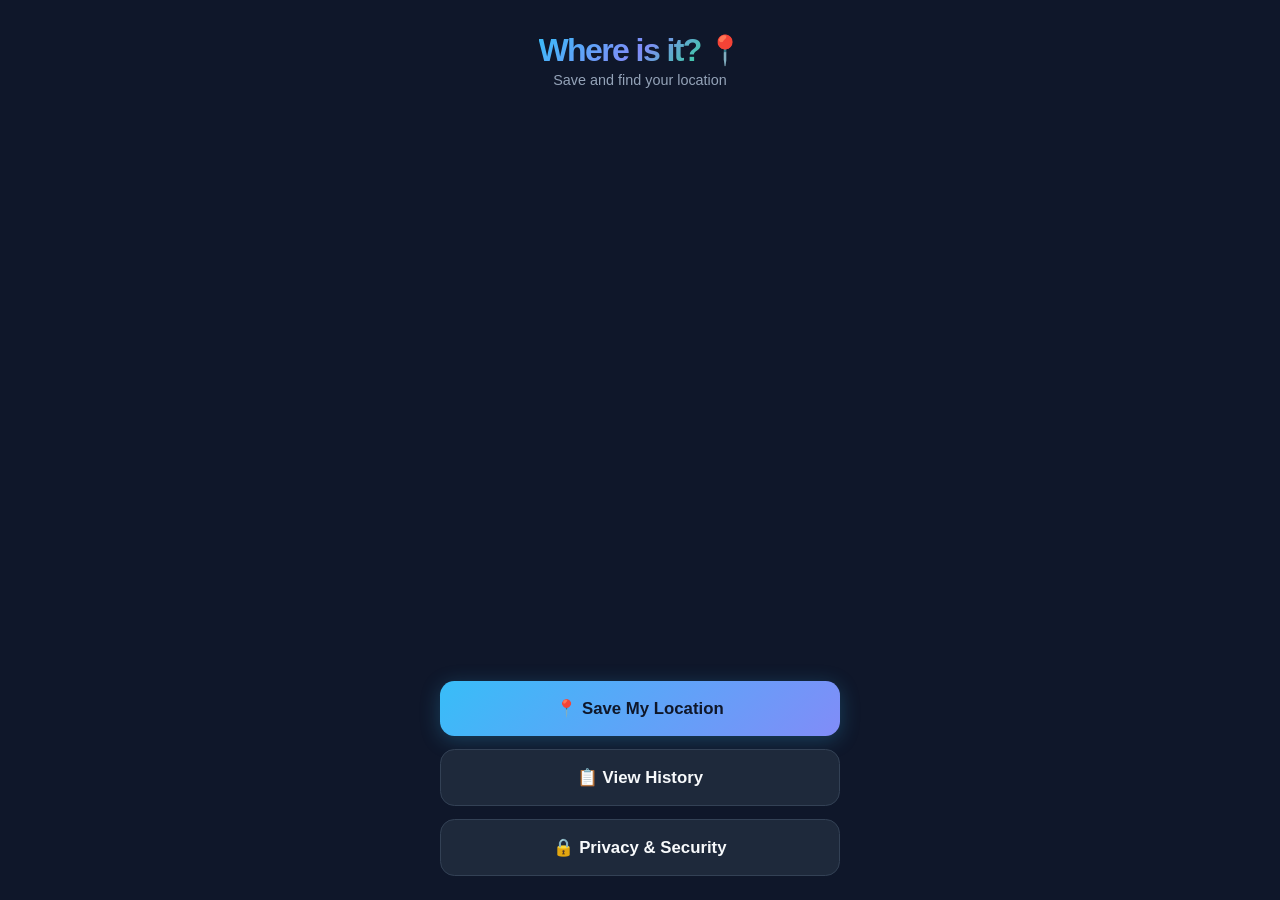
<file: index.html>
<!DOCTYPE html>
<html lang="en">
<head>
  <meta charset="UTF-8">
  <meta name="viewport" content="width=device-width, initial-scale=1.0, user-scalable=no">
  <meta name="theme-color" content="#0f172a">
  <meta name="apple-mobile-web-app-capable" content="yes">
  <meta name="apple-mobile-web-app-status-bar-style" content="black-translucent">
  <title>Where cis it?</title>

  <script>
    const manifestData = {
      "name": "Where is it?",
      "short_name": "Where?",
      "start_url": "./",
      "display": "standalone",
      "background_color": "#0f172a",
      "theme_color": "#0f172a",
      "icons": [
        {
          "src": "data:image/svg+xml,%3Csvg xmlns='http://www.w3.org/2000/svg' viewBox='0 0 192 192'%3E%3Crect fill='%2338bdf8' width='192' height='192' rx='24'/%3E%3Ctext x='96' y='130' font-size='100' text-anchor='middle' fill='%230f172a'%3E%F0%9F%93%8D%3C/text%3E%3C/svg%3E",
          "sizes": "192x192",
          "type": "image/svg+xml"
        },
        {
          "src": "data:image/svg+xml,%3Csvg xmlns='http://www.w3.org/2000/svg' viewBox='0 0 512 512'%3E%3Crect fill='%2338bdf8' width='512' height='512' rx='48'/%3E%3Ctext x='256' y='340' font-size='260' text-anchor='middle' fill='%230f172a'%3E%F0%9F%93%8D%3C/text%3E%3C/svg%3E",
          "sizes": "512x512",
          "type": "image/svg+xml"
        }
      ]
    };
    const manifestBlob = new Blob([JSON.stringify(manifestData)], { type: 'application/json' });
    const manifestURL = URL.createObjectURL(manifestBlob);
    const link = document.createElement('link');
    link.rel = 'manifest';
    link.href = manifestURL;
    document.head.appendChild(link);
  </script>

  <style>
    :root {
      --bg: #0f172a;
      --surface: #1e293b;
      --surface-hover: #253449;
      --border: #334155;
      --border-hover: #475569;
      --primary: #38bdf8;
      --primary-light: #7dd3fc;
      --secondary: #34d399;
      --secondary-dark: #10b981;
      --danger: #f87171;
      --danger-hover: #fca5a5;
      --text: #f8fafc;
      --text-muted: #94a3b8;
      --text-dim: #64748b;
      --font: -apple-system, BlinkMacSystemFont, "Segoe UI", Roboto, Helvetica, Arial, sans-serif;
    }

    * {
      box-sizing: border-box;
      margin: 0;
      padding: 0;
      user-select: none;
      -webkit-tap-highlight-color: transparent;
    }

    body {
      background-color: var(--bg);
      color: var(--text);
      font-family: var(--font);
      min-height: 100vh;
      display: flex;
      flex-direction: column;
      align-items: center;
      padding: 1.5rem;
      overflow-x: hidden;
    }

    .app {
      width: 100%;
      max-width: 400px;
      display: flex;
      flex-direction: column;
      flex: 1;
    }

    header {
      text-align: center;
      margin-top: 0.5rem;
      margin-bottom: auto;
    }

    h1 {
      font-size: 2rem;
      font-weight: 800;
      letter-spacing: -0.05em;
      display: flex;
      align-items: center;
      justify-content: center;
      gap: 0.4rem;
    }

    .title-text {
      background: linear-gradient(135deg, var(--primary) 0%, #818cf8 60%, var(--secondary) 100%);
      -webkit-background-clip: text;
      -webkit-text-fill-color: transparent;
    }

    .title-icon {
      font-size: 1.8rem;
      line-height: 1;
    }

    .subtitle {
      color: var(--text-muted);
      font-size: 0.9rem;
      margin-top: 0.2rem;
    }

    main {
      display: flex;
      flex-direction: column;
      gap: 0.85rem;
    }

    .btn {
      width: 100%;
      padding: 1.05rem 1rem;
      border: none;
      border-radius: 0.9rem;
      font-size: 1.05rem;
      font-weight: 700;
      cursor: pointer;
      display: flex;
      align-items: center;
      justify-content: center;
      gap: 0.75rem;
      transition: transform 0.15s, box-shadow 0.2s;
      position: relative;
      overflow: hidden;
    }

    .btn:active { transform: scale(0.97); }

    .btn-primary {
      background: linear-gradient(135deg, var(--primary) 0%, #818cf8 100%);
      color: var(--bg);
      box-shadow: 0 4px 20px rgba(56, 189, 248, 0.25);
    }

    .btn-secondary {
      background: linear-gradient(135deg, var(--secondary) 0%, var(--secondary-dark) 100%);
      color: var(--bg);
      box-shadow: 0 4px 20px rgba(52, 211, 153, 0.2);
    }

    .btn-outline {
      background-color: var(--surface);
      border: 1px solid var(--border);
      color: var(--text);
    }

    .btn-outline:hover { background-color: var(--surface-hover); border-color: var(--border-hover); }

    .btn:disabled {
      opacity: 0.5;
      cursor: not-allowed;
      transform: none !important;
    }

    .spinner {
      display: inline-block;
      width: 20px;
      height: 20px;
      border: 3px solid rgba(15, 23, 42, 0.3);
      border-top-color: var(--bg);
      border-radius: 50%;
      animation: spin 0.8s linear infinite;
    }

    @keyframes spin { to { transform: rotate(360deg); } }

    .note-box {
      display: none;
      flex-direction: column;
      gap: 0.6rem;
      background-color: var(--surface);
      border: 1.5px solid var(--primary);
      padding: 0.85rem;
      border-radius: 0.85rem;
      animation: slideDown 0.35s ease;
    }

    .note-box.active { display: flex; }

    .note-input-group {
      display: flex;
      gap: 0.5rem;
    }

    .note-input {
      flex: 1;
      padding: 0.65rem 0.85rem;
      background-color: var(--bg);
      border: 1px solid var(--border);
      border-radius: 0.6rem;
      color: var(--text);
      font-size: 0.95rem;
      outline: none;
      user-select: text;
      -webkit-user-select: text;
    }

    .note-input:focus { border-color: var(--primary); }
    .note-input::placeholder { color: var(--text-dim); }

    .btn-small {
      padding: 0.65rem 1rem;
      border: none;
      border-radius: 0.6rem;
      font-weight: 700;
      font-size: 0.85rem;
      cursor: pointer;
      transition: transform 0.1s;
    }

    .btn-small:active { transform: scale(0.95); }

    .btn-save-note { background: var(--primary); color: var(--bg); }
    .btn-skip-note { background: transparent; border: 1px solid var(--border); color: var(--text-muted); }

    .status-box {
      display: none;
      background-color: var(--surface);
      border: 1px solid var(--border);
      border-radius: 0.85rem;
      padding: 0.85rem;
      text-align: center;
      animation: slideDown 0.4s ease;
    }

    .status-box.active { display: block; }

    .status-label {
      font-size: 0.7rem;
      text-transform: uppercase;
      letter-spacing: 1.2px;
      color: var(--text-dim);
      margin-bottom: 0.35rem;
    }

    .status-time {
      font-size: 1.1rem;
      font-weight: 700;
      color: var(--primary);
    }

    .status-note {
      font-size: 0.9rem;
      color: var(--text-muted);
      margin-top: 0.25rem;
    }

    .sheet-overlay {
      position: fixed;
      inset: 0;
      background: rgba(0, 0, 0, 0.6);
      opacity: 0;
      pointer-events: none;
      transition: opacity 0.3s ease;
      z-index: 100;
    }

    .sheet-overlay.active {
      opacity: 1;
      pointer-events: all;
    }

    .bottom-sheet {
      position: fixed;
      bottom: 0;
      left: 0;
      right: 0;
      max-width: 500px;
      margin: 0 auto;
      background-color: var(--surface);
      border-top-left-radius: 1.25rem;
      border-top-right-radius: 1.25rem;
      padding: 1.25rem;
      max-height: 85vh;
      display: flex;
      flex-direction: column;
      z-index: 101;
      border-top: 1px solid var(--border);
      transform: translateY(110%);
      transition: transform 0.4s cubic-bezier(0.4, 0, 0.2, 1);
    }

    .bottom-sheet.active { transform: translateY(0); }

    .sheet-handle {
      width: 40px;
      height: 4px;
      background: var(--border-hover);
      border-radius: 2px;
      margin: 0 auto 1rem;
    }

    .sheet-header {
      display: flex;
      justify-content: space-between;
      align-items: center;
      margin-bottom: 1rem;
      padding-bottom: 0.75rem;
      border-bottom: 1px solid var(--border);
      flex-shrink: 0;
    }

    .sheet-title {
      font-size: 1.15rem;
      font-weight: 700;
    }

    .btn-close-sheet {
      background: var(--bg);
      border: none;
      color: var(--text-muted);
      width: 32px;
      height: 32px;
      border-radius: 50%;
      cursor: pointer;
      font-size: 1.1rem;
      display: flex;
      align-items: center;
      justify-content: center;
    }

    .btn-close-sheet:active { color: var(--text); }

    .sheet-body {
      overflow-y: auto;
      -webkit-overflow-scrolling: touch;
    }

    .btn-danger-outline {
      background: none;
      border: 1px solid var(--danger);
      color: var(--danger);
      font-size: 0.8rem;
      padding: 0.4rem 0.75rem;
      border-radius: 0.5rem;
      cursor: pointer;
      font-weight: 600;
      transition: all 0.2s;
    }

    .btn-danger-outline:active { background: rgba(248, 113, 113, 0.15); }

    .history-list {
      display: flex;
      flex-direction: column;
      gap: 0.75rem;
      margin-bottom: 1rem;
    }

    .empty-history {
      text-align: center;
      color: var(--text-muted);
      padding: 2rem 0;
      font-size: 0.9rem;
    }

    .history-item {
      background-color: var(--bg);
      border: 1px solid var(--border);
      border-radius: 0.85rem;
      padding: 0.85rem 1rem;
      position: relative;
    }

    .history-main {
      display: flex;
      justify-content: space-between;
      align-items: center;
    }

    .history-info {
      display: flex;
      flex-direction: column;
      gap: 0.25rem;
      min-width: 0;
    }

    .badge {
      display: inline-block;
      font-size: 0.68rem;
      font-weight: 700;
      text-transform: uppercase;
      padding: 0.2rem 0.5rem;
      border-radius: 0.3rem;
      background-color: rgba(56, 189, 248, 0.12);
      color: var(--primary);
      width: fit-content;
    }

    .history-note {
      font-weight: 600;
      font-size: 0.95rem;
      color: var(--text);
      word-break: break-word;
    }

    .history-note em { color: var(--text-muted); font-style: italic; }

    .history-date {
      font-size: 0.75rem;
      color: var(--text-dim);
    }

    .history-actions {
      display: flex;
      gap: 0.25rem;
      flex-shrink: 0;
    }

    .btn-icon-small {
      background: none;
      border: none;
      color: var(--primary);
      cursor: pointer;
      padding: 0.4rem;
      border-radius: 0.4rem;
      transition: background 0.15s;
      display: flex;
      align-items: center;
      justify-content: center;
    }

    .btn-icon-small:hover { background: rgba(56, 189, 248, 0.1); }
    .btn-icon-small.danger { color: var(--danger); }
    .btn-icon-small.danger:hover { background: rgba(248, 113, 113, 0.1); }

    .history-edit {
      display: none;
      margin-top: 0.75rem;
      padding-top: 0.75rem;
      border-top: 1px solid var(--border);
      gap: 0.5rem;
      align-items: center;
    }

    .history-edit.active { display: flex; }

    .edit-input {
      flex: 1;
      padding: 0.5rem 0.75rem;
      background: var(--surface);
      border: 1px solid var(--border);
      border-radius: 0.5rem;
      color: var(--text);
      font-size: 0.9rem;
      outline: none;
      user-select: text;
      -webkit-user-select: text;
    }

    .edit-input:focus { border-color: var(--primary); }

    .btn-icon-confirm {
      width: 32px;
      height: 32px;
      border-radius: 50%;
      border: none;
      cursor: pointer;
      display: flex;
      align-items: center;
      justify-content: center;
      font-size: 0.9rem;
    }

    .btn-confirm { background: var(--secondary); color: var(--bg); }
    .btn-cancel { background: var(--border); color: var(--text); }

    .privacy-content {
      display: flex;
      flex-direction: column;
      gap: 1rem;
      overflow-y: auto;
      padding-bottom: 0.5rem;
    }

    .privacy-item strong {
      display: block;
      color: var(--text);
      font-size: 0.95rem;
      margin-bottom: 0.2rem;
    }

    .privacy-item p {
      color: var(--text-muted);
      font-size: 0.85rem;
      line-height: 1.4;
    }

    footer {
      padding: 1.5rem 0 0.5rem;
      display: flex;
      justify-content: center;
      margin-top: auto;
    }

    .info-trigger {
      background-color: var(--surface);
      color: var(--text-muted);
      border: 1px solid var(--border);
      width: 38px;
      height: 38px;
      border-radius: 50%;
      font-size: 1.1rem;
      font-family: Georgia, serif;
      font-weight: bold;
      font-style: italic;
      cursor: pointer;
      display: flex;
      align-items: center;
      justify-content: center;
      transition: all 0.2s;
    }

    .info-trigger:active {
      color: var(--primary);
      border-color: var(--primary);
    }

    @keyframes slideDown {
      from { opacity: 0; transform: translateY(-12px); }
      to { opacity: 1; transform: translateY(0); }
    }
  </style>

  <link rel="stylesheet" href="./assets/style.css">

<base target="_blank">
</head>
<body>

  <div class="app">
    <header>
      <h1><span class="title-text">Where is it?</span><span class="title-icon">📍</span></h1>
      <p class="subtitle">Save and find your location</p>
    </header>

    <main>
      <button id="save-btn" class="btn btn-primary">
        📍 Save My Location
      </button>

      <div class="note-box">
        <div class="note-input-group">
          <input type="text" id="note-input" class="note-input" placeholder="Add a note (optional)..." maxlength="50" autocomplete="off">
        </div>
        <div class="note-input-group">
          <button id="note-save-btn" class="btn-small btn-save-note">Save note</button>
          <button id="note-skip-btn" class="btn-small btn-skip-note">Skip</button>
        </div>
      </div>

      <button id="history-btn" class="btn btn-outline">
        📋 View History
      </button>

      <button id="privacy-btn" class="btn btn-outline">
        🔒 Privacy & Security
      </button>
    </main>

    <!-- History Bottom Sheet -->
    <div id="history-sheet" class="bottom-sheet">
      <div class="sheet-handle"></div>
      <div class="sheet-header">
        <span class="sheet-title">Location history</span>
        <div style="display:flex;gap:0.5rem;align-items:center;">
          <button id="clear-all-btn" class="btn-danger-outline">Clear all</button>
          <button class="btn-close-sheet" id="history-close-btn">✕</button>
        </div>
      </div>
      <div class="sheet-body">
        <div id="history-list" class="history-list"></div>
      </div>
    </div>

    <!-- Privacy Modal -->
    <div id="privacy-modal" class="sheet-overlay">
      <div class="bottom-sheet">
        <div class="sheet-handle"></div>
        <div class="sheet-header">
          <span class="sheet-title">Security & Privacy</span>
          <button class="btn-close-sheet" id="privacy-close-btn">✕</button>
        </div>
        <div class="sheet-body">
          <div class="privacy-content">
            <div class="privacy-item">
              <strong>1. 100% Local Data</strong>
              <p>Saved points and notes are stored only on your device. The app has no remote servers.</p>
            </div>
            <div class="privacy-item">
              <strong>2. Zero Tracking</strong>
              <p>No advertising cookies, no analytics systems or third-party tracking.</p>
            </div>
            <div class="privacy-item">
              <strong>3. No Account Needed</strong>
              <p>Works completely anonymously without requiring email or registration.</p>
            </div>
            <div class="privacy-item">
              <strong>4. Transparent Permissions</strong>
              <p>GPS is activated only when you press "Save location".</p>
            </div>
            <div class="privacy-item">
              <strong>5. Encrypted Connection</strong>
              <p>The app requires HTTPS to ensure maximum security during use.</p>
            </div>
          </div>
        </div>
      </div>
    </div>
  </div>

  <script type="module" src="./src/app.js"></script>
</body>
</html>
</file>
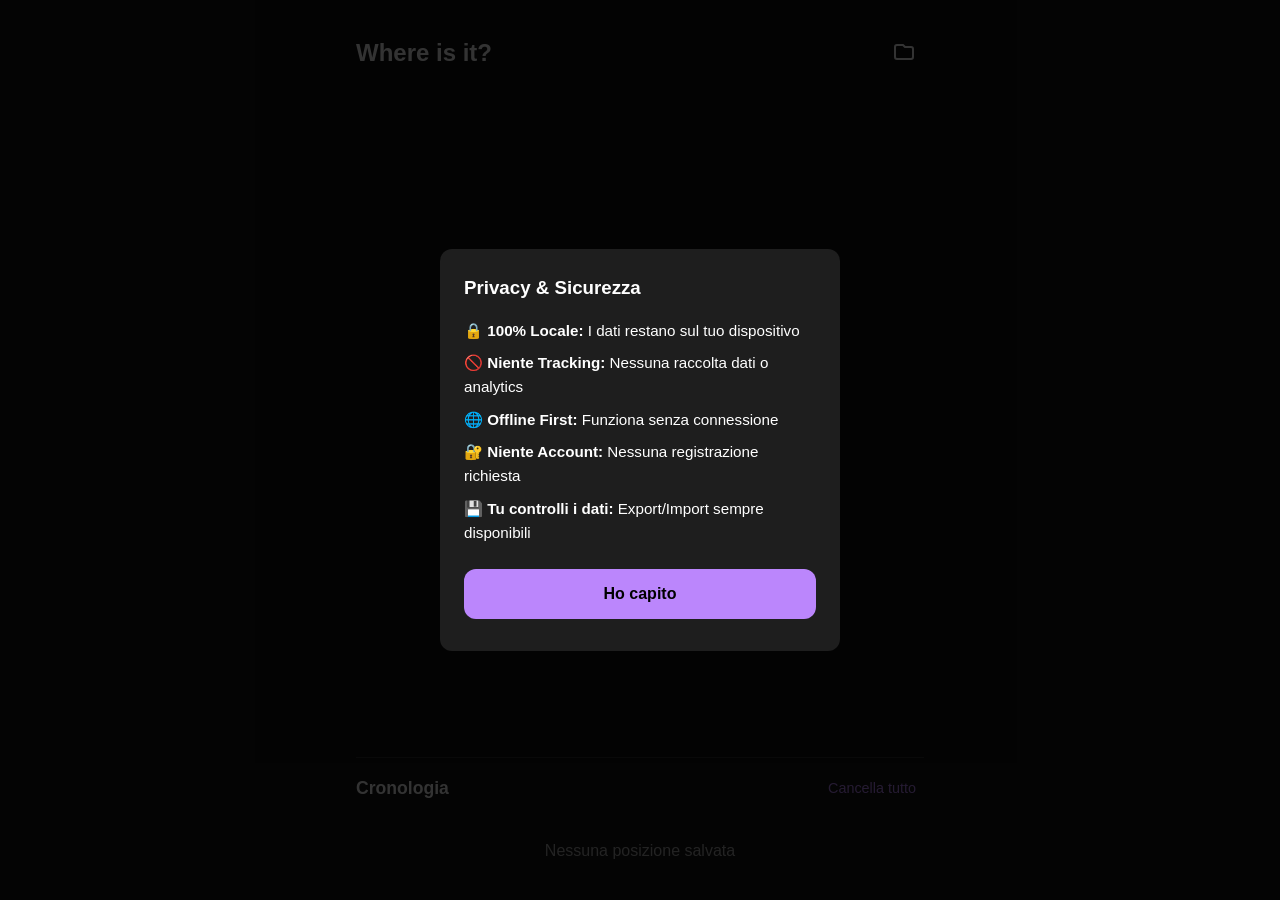
<file: where-is-it-v2/index.html>
<!DOCTYPE html>
<html lang="it">
<head>
    <meta charset="UTF-8">
    <meta name="viewport" content="width=device-width, initial-scale=1.0, maximum-scale=1.0, user-scalable=no">
    <meta name="theme-color" content="#121212">
    <meta name="description" content="Salva la posizione dei tuoi oggetti e ritrovali facilmente. 100% locale e privato.">
    <title>Where is it?</title>
    <link rel="manifest" href="manifest.json">
    <link rel="icon" type="image/png" href="assets/icon-192.png">
    <link rel="apple-touch-icon" href="assets/icon-192.png">
    <link rel="stylesheet" href="assets/style.css">
</head>
<body>
    <div id="app">
        <!-- Header -->
        <header class="header">
            <h1>Where is it?</h1>
            <button id="btn-collections" class="icon-btn" aria-label="Collezioni">
                <svg width="24" height="24" viewBox="0 0 24 24" fill="none" stroke="currentColor" stroke-width="2">
                    <path d="M3 7v10a2 2 0 002 2h14a2 2 0 002-2V9a2 2 0 00-2-2h-6l-2-2H5a2 2 0 00-2 2z"/>
                </svg>
            </button>
        </header>

        <!-- Main Content -->
        <main class="main-content">
            <div class="current-collection-info">
                <h2 id="current-collection-name">Default Collection</h2>
                <span id="items-count">0 items</span>
            </div>

            <button id="btn-save-location" class="primary-btn">
                <svg width="24" height="24" viewBox="0 0 24 24" fill="none" stroke="currentColor" stroke-width="2">
                    <circle cx="12" cy="12" r="10"/>
                    <polygon points="16.24 7.76 14.12 14.12 7.76 16.24 9.88 9.88 16.24 7.76"/>
                </svg>
                Salva Posizione
            </button>

            <div id="location-status" class="status-message"></div>
        </main>

        <!-- History Section -->
        <section id="history-section" class="history-section">
            <div class="history-header">
                <h3>Cronologia</h3>
                <button id="btn-clear-history" class="text-btn">Cancella tutto</button>
            </div>
            <div id="history-list" class="history-list"></div>
        </section>
    </div>

    <!-- Bottom Sheet: Note Modal -->
    <div id="note-sheet" class="bottom-sheet">
        <div class="sheet-content">
            <h3>Aggiungi una nota (opzionale)</h3>
            <p class="sheet-subtitle">Es: "Chiavi dell'auto", "Borsa blu"</p>
            <textarea id="note-input" placeholder="Scrivi qui..." rows="3"></textarea>
            <div class="sheet-actions">
                <button id="btn-skip-note" class="secondary-btn">Skip</button>
                <button id="btn-save-note" class="primary-btn">Salva</button>
            </div>
        </div>
    </div>

    <!-- Bottom Sheet: Collections Manager -->
    <div id="collections-sheet" class="bottom-sheet">
        <div class="sheet-content">
            <div class="sheet-header">
                <h3>Le tue Collezioni</h3>
                <button id="btn-close-collections" class="icon-btn close-btn">&times;</button>
            </div>
            
            <div class="collection-actions">
                <button id="btn-create-collection" class="secondary-btn full-width">+ Nuova Collezione</button>
            </div>

            <div id="collections-list" class="collections-list"></div>
            
            <div class="sheet-footer">
                <button id="btn-export-all" class="text-btn">Esporta Tutto</button>
                <button id="btn-import-data" class="text-btn">Importa Dati</button>
                <input type="file" id="file-import" accept=".json" style="display:none">
            </div>
        </div>
    </div>

    <!-- Modal: Privacy Info -->
    <div id="privacy-modal" class="modal">
        <div class="modal-content">
            <h3>Privacy & Sicurezza</h3>
            <ul class="privacy-list">
                <li>🔒 <strong>100% Locale:</strong> I dati restano sul tuo dispositivo</li>
                <li>🚫 <strong>Niente Tracking:</strong> Nessuna raccolta dati o analytics</li>
                <li>🌐 <strong>Offline First:</strong> Funziona senza connessione</li>
                <li>🔐 <strong>Niente Account:</strong> Nessuna registrazione richiesta</li>
                <li>💾 <strong>Tu controlli i dati:</strong> Export/Import sempre disponibili</li>
            </ul>
            <button id="btn-close-privacy" class="primary-btn full-width">Ho capito</button>
        </div>
    </div>

    <!-- Toast Notification -->
    <div id="toast" class="toast"></div>

    <script type="module" src="src/app.js"></script>
</body>
</html>
</file>
<file: assets/style.css>
:root {
      --bg: #0f172a;
      --surface: #1e293b;
      --surface-hover: #253449;
      --border: #334155;
      --border-hover: #475569;
      --primary: #38bdf8;
      --primary-light: #7dd3fc;
      --secondary: #34d399;
      --secondary-dark: #10b981;
      --danger: #f87171;
      --danger-hover: #fca5a5;
      --text: #f8fafc;
      --text-muted: #94a3b8;
      --text-dim: #64748b;
      --font: -apple-system, BlinkMacSystemFont, "Segoe UI", Roboto, Helvetica, Arial, sans-serif;
    }

    * {
      box-sizing: border-box;
      margin: 0;
      padding: 0;
      user-select: none;
      -webkit-tap-highlight-color: transparent;
    }

/* Assicura che html e body occupino il 100% dell'altezza */
html, body {
    height: 100%;
    margin: 0;
    padding: 0;
    overflow-x: hidden; /* Previene scroll orizzontale */
}

/* Il contenitore principale deve essere un flex container verticale */
main.app-container {
    display: flex;
    flex-direction: column;
    justify-content: center; /* Centra verticalmente */
    align-items: center;     /* Centra orizzontalmente */
    min-height: 100vh;       /* Occupa almeno tutta l'altezza visibile */
    padding: 20px;
    box-sizing: border-box;
}

/* Stile per la lista dei pulsanti principali */
.main-actions {
    display: flex;
    flex-direction: column;
    gap: 20px;               /* Spazio tra i pulsanti */
    width: 100%;
    max-width: 400px;        /* Larghezza massima per estetica su desktop */
}

/* Assicurati che i pulsanti occupino la larghezza desiderata */

.btn-primary, .btn-secondary {
    width: 100%;
    padding: 16px;
    font-size: 1.1rem;
    border-radius: 12px;
    border: none;
    cursor: pointer;
    transition: transform 0.1s ease, opacity 0.2s;
}

.btn-primary:active, .btn-secondary:active {
    transform: scale(0.98);
}

    body {
      background-color: var(--bg);
      color: var(--text);
      font-family: var(--font);
      min-height: 100vh;
      display: flex;
      flex-direction: column;
      align-items: center;
      padding: 1.5rem;
      overflow-x: hidden;
    }

    .app {
      width: 100%;
      max-width: 400px;
      display: flex;
      flex-direction: column;
      flex: 1;
    }

    header {
      text-align: center;
      margin-top: 0.5rem;
      margin-bottom: auto;
    }

    h1 {
      font-size: 2rem;
      font-weight: 800;
      letter-spacing: -0.05em;
      display: flex;
      align-items: center;
      justify-content: center;
      gap: 0.4rem;
    }

    .title-text {
      background: linear-gradient(135deg, var(--primary) 0%, #818cf8 60%, var(--secondary) 100%);
      -webkit-background-clip: text;
      -webkit-text-fill-color: transparent;
    }

    .title-icon {
      font-size: 1.8rem;
      line-height: 1;
    }

    .subtitle {
      color: var(--text-muted);
      font-size: 0.9rem;
      margin-top: 0.2rem;
    }

    main {
      display: flex;
      flex-direction: column;
      gap: 0.85rem;
    }

    .btn {
      width: 100%;
      padding: 1.05rem 1rem;
      border: none;
      border-radius: 0.9rem;
      font-size: 1.05rem;
      font-weight: 700;
      cursor: pointer;
      display: flex;
      align-items: center;
      justify-content: center;
      gap: 0.75rem;
      transition: transform 0.15s, box-shadow 0.2s;
      position: relative;
      overflow: hidden;
    }

    .btn:active { transform: scale(0.97); }

    .btn-primary {
      background: linear-gradient(135deg, var(--primary) 0%, #818cf8 100%);
      color: var(--bg);
      box-shadow: 0 4px 20px rgba(56, 189, 248, 0.25);
    }

    .btn-secondary {
      background: linear-gradient(135deg, var(--secondary) 0%, var(--secondary-dark) 100%);
      color: var(--bg);
      box-shadow: 0 4px 20px rgba(52, 211, 153, 0.2);
    }

    .btn-outline {
      background-color: var(--surface);
      border: 1px solid var(--border);
      color: var(--text);
    }

    .btn-outline:hover { background-color: var(--surface-hover); border-color: var(--border-hover); }

    .btn:disabled {
      opacity: 0.5;
      cursor: not-allowed;
      transform: none !important;
    }

    .spinner {
      display: inline-block;
      width: 20px;
      height: 20px;
      border: 3px solid rgba(15, 23, 42, 0.3);
      border-top-color: var(--bg);
      border-radius: 50%;
      animation: spin 0.8s linear infinite;
    }

    @keyframes spin { to { transform: rotate(360deg); } }

    .note-box {
      display: none;
      flex-direction: column;
      gap: 0.6rem;
      background-color: var(--surface);
      border: 1.5px solid var(--primary);
      padding: 0.85rem;
      border-radius: 0.85rem;
      animation: slideDown 0.35s ease;
    }

    .note-box.active { display: flex; }

    .note-input-group {
      display: flex;
      gap: 0.5rem;
    }

    .note-input {
      flex: 1;
      padding: 0.65rem 0.85rem;
      background-color: var(--bg);
      border: 1px solid var(--border);
      border-radius: 0.6rem;
      color: var(--text);
      font-size: 0.95rem;
      outline: none;
      user-select: text;
      -webkit-user-select: text;
    }

    .note-input:focus { border-color: var(--primary); }
    .note-input::placeholder { color: var(--text-dim); }

    .btn-small {
      padding: 0.65rem 1rem;
      border: none;
      border-radius: 0.6rem;
      font-weight: 700;
      font-size: 0.85rem;
      cursor: pointer;
      transition: transform 0.1s;
    }

    .btn-small:active { transform: scale(0.95); }

    .btn-save-note { background: var(--primary); color: var(--bg); }
    .btn-skip-note { background: transparent; border: 1px solid var(--border); color: var(--text-muted); }

    .status-box {
      display: none;
      background-color: var(--surface);
      border: 1px solid var(--border);
      border-radius: 0.85rem;
      padding: 0.85rem;
      text-align: center;
      animation: slideDown 0.4s ease;
    }

    .status-box.active { display: block; }

    .status-label {
      font-size: 0.7rem;
      text-transform: uppercase;
      letter-spacing: 1.2px;
      color: var(--text-dim);
      margin-bottom: 0.35rem;
    }

    .status-time {
      font-size: 1.1rem;
      font-weight: 700;
      color: var(--primary);
    }

    .status-note {
      font-size: 0.9rem;
      color: var(--text-muted);
      margin-top: 0.25rem;
    }

    .sheet-overlay {
      position: fixed;
      inset: 0;
      background: rgba(0, 0, 0, 0.6);
      opacity: 0;
      pointer-events: none;
      transition: opacity 0.3s ease;
      z-index: 100;
    }

    .sheet-overlay.active {
      opacity: 1;
      pointer-events: all;
    }

    .bottom-sheet {
      position: fixed;
      bottom: 0;
      left: 0;
      right: 0;
      max-width: 500px;
      margin: 0 auto;
      background-color: var(--surface);
      border-top-left-radius: 1.25rem;
      border-top-right-radius: 1.25rem;
      padding: 1.25rem;
      max-height: 85vh;
      display: flex;
      flex-direction: column;
      z-index: 101;
      border-top: 1px solid var(--border);
      transform: translateY(110%);
      transition: transform 0.4s cubic-bezier(0.4, 0, 0.2, 1);
    }

    .bottom-sheet.active { transform: translateY(0); }

    .sheet-handle {
      width: 40px;
      height: 4px;
      background: var(--border-hover);
      border-radius: 2px;
      margin: 0 auto 1rem;
    }

    .sheet-header {
      display: flex;
      justify-content: space-between;
      align-items: center;
      margin-bottom: 1rem;
      padding-bottom: 0.75rem;
      border-bottom: 1px solid var(--border);
      flex-shrink: 0;
    }

    .sheet-title {
      font-size: 1.15rem;
      font-weight: 700;
    }

    .btn-close-sheet {
      background: var(--bg);
      border: none;
      color: var(--text-muted);
      width: 32px;
      height: 32px;
      border-radius: 50%;
      cursor: pointer;
      font-size: 1.1rem;
      display: flex;
      align-items: center;
      justify-content: center;
    }

    .btn-close-sheet:active { color: var(--text); }

    .sheet-body {
      overflow-y: auto;
      -webkit-overflow-scrolling: touch;
    }

    .btn-danger-outline {
      background: none;
      border: 1px solid var(--danger);
      color: var(--danger);
      font-size: 0.8rem;
      padding: 0.4rem 0.75rem;
      border-radius: 0.5rem;
      cursor: pointer;
      font-weight: 600;
      transition: all 0.2s;
    }

    .btn-danger-outline:active { background: rgba(248, 113, 113, 0.15); }

    .history-list {
      display: flex;
      flex-direction: column;
      gap: 0.75rem;
      margin-bottom: 1rem;
    }

    .empty-history {
      text-align: center;
      color: var(--text-muted);
      padding: 2rem 0;
      font-size: 0.9rem;
    }

    .history-item {
      background-color: var(--bg);
      border: 1px solid var(--border);
      border-radius: 0.85rem;
      padding: 0.85rem 1rem;
      position: relative;
    }

    .history-main {
      display: flex;
      justify-content: space-between;
      align-items: center;
    }

    .history-info {
      display: flex;
      flex-direction: column;
      gap: 0.25rem;
      min-width: 0;
    }

    .badge {
      display: inline-block;
      font-size: 0.68rem;
      font-weight: 700;
      text-transform: uppercase;
      padding: 0.2rem 0.5rem;
      border-radius: 0.3rem;
      background-color: rgba(56, 189, 248, 0.12);
      color: var(--primary);
      width: fit-content;
    }

    .history-note {
      font-weight: 600;
      font-size: 0.95rem;
      color: var(--text);
      word-break: break-word;
    }

    .history-note em { color: var(--text-muted); font-style: italic; }

    .history-date {
      font-size: 0.75rem;
      color: var(--text-dim);
    }

    .history-actions {
      display: flex;
      gap: 0.25rem;
      flex-shrink: 0;
    }

    .btn-icon-small {
      background: none;
      border: none;
      color: var(--primary);
      cursor: pointer;
      padding: 0.4rem;
      border-radius: 0.4rem;
      transition: background 0.15s;
      display: flex;
      align-items: center;
      justify-content: center;
    }

    .btn-icon-small:hover { background: rgba(56, 189, 248, 0.1); }
    .btn-icon-small.danger { color: var(--danger); }
    .btn-icon-small.danger:hover { background: rgba(248, 113, 113, 0.1); }

    .history-edit {
      display: none;
      margin-top: 0.75rem;
      padding-top: 0.75rem;
      border-top: 1px solid var(--border);
      gap: 0.5rem;
      align-items: center;
    }

    .history-edit.active { display: flex; }

    .edit-input {
      flex: 1;
      padding: 0.5rem 0.75rem;
      background: var(--surface);
      border: 1px solid var(--border);
      border-radius: 0.5rem;
      color: var(--text);
      font-size: 0.9rem;
      outline: none;
      user-select: text;
      -webkit-user-select: text;
    }

    .edit-input:focus { border-color: var(--primary); }

    .btn-icon-confirm {
      width: 32px;
      height: 32px;
      border-radius: 50%;
      border: none;
      cursor: pointer;
      display: flex;
      align-items: center;
      justify-content: center;
      font-size: 0.9rem;
    }

    .btn-confirm { background: var(--secondary); color: var(--bg); }
    .btn-cancel { background: var(--border); color: var(--text); }

    .privacy-content {
      display: flex;
      flex-direction: column;
      gap: 1rem;
      overflow-y: auto;
      padding-bottom: 0.5rem;
    }

    .privacy-item strong {
      display: block;
      color: var(--text);
      font-size: 0.95rem;
      margin-bottom: 0.2rem;
    }

    .privacy-item p {
      color: var(--text-muted);
      font-size: 0.85rem;
      line-height: 1.4;
    }

    footer {
      padding: 1.5rem 0 0.5rem;
      display: flex;
      justify-content: center;
      margin-top: auto;
    }

    .info-trigger {
      background-color: var(--surface);
      color: var(--text-muted);
      border: 1px solid var(--border);
      width: 38px;
      height: 38px;
      border-radius: 50%;
      font-size: 1.1rem;
      font-family: Georgia, serif;
      font-weight: bold;
      font-style: italic;
      cursor: pointer;
      display: flex;
      align-items: center;
      justify-content: center;
      transition: all 0.2s;
    }

    .info-trigger:active {
      color: var(--primary);
      border-color: var(--primary);
    }

    @keyframes slideDown {
      from { opacity: 0; transform: translateY(-12px); }
      to { opacity: 1; transform: translateY(0); }
    }
</file>
<file: where-is-it-v2/assets/style.css>
/* Where is it? - Main Stylesheet */

:root {
    --bg-primary: #121212;
    --bg-secondary: #1e1e1e;
    --bg-tertiary: #2d2d2d;
    --text-primary: #ffffff;
    --text-secondary: #b0b0b0;
    --accent: #bb86fc;
    --accent-variant: #3700b3;
    --error: #cf6679;
    --success: #03dac6;
    --border-radius: 12px;
    --spacing-xs: 4px;
    --spacing-sm: 8px;
    --spacing-md: 16px;
    --spacing-lg: 24px;
    --spacing-xl: 32px;
}

* {
    margin: 0;
    padding: 0;
    box-sizing: border-box;
}

/* Assicura che html e body occupino il 100% dell'altezza */
html, body {
    height: 100%;
    margin: 0;
    padding: 0;
    overflow-x: hidden; /* Previene scroll orizzontale */
}

/* Il contenitore principale deve essere un flex container verticale */
main.app-container {
    display: flex;
    flex-direction: column;
    justify-content: center; /* Centra verticalmente */
    align-items: center;     /* Centra orizzontalmente */
    min-height: 100vh;       /* Occupa almeno tutta l'altezza visibile */
    padding: 20px;
    box-sizing: border-box;
}

/* Stile per la lista dei pulsanti principali */
.main-actions {
    display: flex;
    flex-direction: column;
    gap: 20px;               /* Spazio tra i pulsanti */
    width: 100%;
    max-width: 400px;        /* Larghezza massima per estetica su desktop */
}

/* Assicurati che i pulsanti occupino la larghezza desiderata */
.btn-primary, .btn-secondary {
    width: 100%;
    padding: 16px;
    font-size: 1.1rem;
    border-radius: 12px;
    border: none;
    cursor: pointer;
    transition: transform 0.1s ease, opacity 0.2s;
}

.btn-primary:active, .btn-secondary:active {
    transform: scale(0.98);
}

body {
    font-family: -apple-system, BlinkMacSystemFont, 'Segoe UI', Roboto, Oxygen, Ubuntu, sans-serif;
    background-color: var(--bg-primary);
    color: var(--text-primary);
    line-height: 1.6;
    min-height: 100vh;
    overflow-x: hidden;
}

#app {
    max-width: 600px;
    margin: 0 auto;
    padding: var(--spacing-md);
    min-height: 100vh;
    display: flex;
    flex-direction: column;
}

/* Header */
.header {
    display: flex;
    justify-content: space-between;
    align-items: center;
    padding: var(--spacing-md) 0;
    margin-bottom: var(--spacing-lg);
}

.header h1 {
    font-size: 1.5rem;
    font-weight: 700;
}

.icon-btn {
    background: none;
    border: none;
    color: var(--text-primary);
    cursor: pointer;
    padding: var(--spacing-sm);
    border-radius: 50%;
    transition: background-color 0.2s;
}

.icon-btn:hover {
    background-color: var(--bg-tertiary);
}

/* Main Content */
.main-content {
    flex: 1;
    display: flex;
    flex-direction: column;
    align-items: center;
    justify-content: center;
    text-align: center;
    padding: var(--spacing-xl) 0;
}

.current-collection-info {
    margin-bottom: var(--spacing-lg);
}

.current-collection-info h2 {
    font-size: 1.2rem;
    color: var(--text-secondary);
    margin-bottom: var(--spacing-xs);
}

#items-count {
    font-size: 0.9rem;
    color: var(--text-secondary);
    opacity: 0.7;
}

.primary-btn {
    background-color: var(--accent);
    color: #000;
    border: none;
    padding: var(--spacing-md) var(--spacing-xl);
    border-radius: var(--border-radius);
    font-size: 1rem;
    font-weight: 600;
    cursor: pointer;
    display: flex;
    align-items: center;
    gap: var(--spacing-sm);
    transition: transform 0.2s, box-shadow 0.2s;
    margin: var(--spacing-sm) 0;
}

.primary-btn:hover {
    transform: translateY(-2px);
    box-shadow: 0 4px 12px rgba(187, 134, 252, 0.3);
}

.primary-btn:active {
    transform: translateY(0);
}

.secondary-btn {
    background-color: var(--bg-tertiary);
    color: var(--text-primary);
    border: 1px solid var(--bg-tertiary);
    padding: var(--spacing-sm) var(--spacing-md);
    border-radius: var(--border-radius);
    font-size: 0.9rem;
    cursor: pointer;
    transition: background-color 0.2s;
}

.secondary-btn:hover {
    background-color: var(--bg-secondary);
}

.full-width {
    width: 100%;
    justify-content: center;
}

.text-btn {
    background: none;
    border: none;
    color: var(--accent);
    cursor: pointer;
    font-size: 0.9rem;
    padding: var(--spacing-xs) var(--spacing-sm);
}

.text-btn:hover {
    text-decoration: underline;
}

.status-message {
    margin-top: var(--spacing-md);
    font-size: 0.9rem;
    color: var(--text-secondary);
    min-height: 20px;
}

/* History Section */
.history-section {
    margin-top: var(--spacing-xl);
    padding-top: var(--spacing-md);
    border-top: 1px solid var(--bg-tertiary);
}

.history-header {
    display: flex;
    justify-content: space-between;
    align-items: center;
    margin-bottom: var(--spacing-md);
}

.history-header h3 {
    font-size: 1.1rem;
}

.history-list {
    display: flex;
    flex-direction: column;
    gap: var(--spacing-sm);
}

.history-item {
    background-color: var(--bg-secondary);
    padding: var(--spacing-md);
    border-radius: var(--border-radius);
    display: flex;
    justify-content: space-between;
    align-items: center;
    transition: background-color 0.2s;
}

.history-item:hover {
    background-color: var(--bg-tertiary);
}

.history-item-content {
    flex: 1;
}

.history-item-note {
    font-weight: 600;
    margin-bottom: var(--spacing-xs);
}

.history-item-meta {
    font-size: 0.8rem;
    color: var(--text-secondary);
}

.history-item-actions {
    display: flex;
    gap: var(--spacing-xs);
}

.badge {
    display: inline-block;
    padding: 2px 6px;
    border-radius: 4px;
    font-size: 0.7rem;
    font-weight: 600;
    margin-left: var(--spacing-xs);
}

.badge-today {
    background-color: var(--success);
    color: #000;
}

.badge-yesterday {
    background-color: var(--accent);
    color: #000;
}

/* Bottom Sheet */
.bottom-sheet {
    position: fixed;
    bottom: -100%;
    left: 0;
    right: 0;
    background-color: var(--bg-secondary);
    border-radius: var(--border-radius) var(--border-radius) 0 0;
    padding: var(--spacing-lg);
    transition: bottom 0.3s ease-out;
    z-index: 1000;
    max-height: 80vh;
    overflow-y: auto;
}

.bottom-sheet.active {
    bottom: 0;
}

.sheet-content h3 {
    margin-bottom: var(--spacing-xs);
}

.sheet-subtitle {
    color: var(--text-secondary);
    font-size: 0.9rem;
    margin-bottom: var(--spacing-md);
}

.sheet-header {
    display: flex;
    justify-content: space-between;
    align-items: center;
    margin-bottom: var(--spacing-md);
}

.close-btn {
    font-size: 1.5rem;
    line-height: 1;
}

textarea {
    width: 100%;
    background-color: var(--bg-tertiary);
    border: 1px solid var(--bg-tertiary);
    color: var(--text-primary);
    padding: var(--spacing-md);
    border-radius: var(--border-radius);
    font-family: inherit;
    font-size: 1rem;
    resize: vertical;
    margin-bottom: var(--spacing-md);
}

textarea:focus {
    outline: none;
    border-color: var(--accent);
}

.sheet-actions {
    display: flex;
    gap: var(--spacing-sm);
    justify-content: flex-end;
}

.collection-actions {
    margin-bottom: var(--spacing-md);
}

.collections-list {
    display: flex;
    flex-direction: column;
    gap: var(--spacing-sm);
    margin-bottom: var(--spacing-md);
}

.collection-item {
    background-color: var(--bg-tertiary);
    padding: var(--spacing-md);
    border-radius: var(--border-radius);
    display: flex;
    justify-content: space-between;
    align-items: center;
    cursor: pointer;
    transition: background-color 0.2s;
}

.collection-item:hover {
    background-color: var(--bg-secondary);
}

.collection-item.active {
    border: 2px solid var(--accent);
}

.collection-item-name {
    font-weight: 600;
}

.collection-item-meta {
    font-size: 0.8rem;
    color: var(--text-secondary);
}

.sheet-footer {
    display: flex;
    gap: var(--spacing-md);
    justify-content: center;
    padding-top: var(--spacing-md);
    border-top: 1px solid var(--bg-tertiary);
}

/* Modal */
.modal {
    display: none;
    position: fixed;
    top: 0;
    left: 0;
    right: 0;
    bottom: 0;
    background-color: rgba(0, 0, 0, 0.8);
    z-index: 2000;
    justify-content: center;
    align-items: center;
    padding: var(--spacing-md);
}

.modal.active {
    display: flex;
}

.modal-content {
    background-color: var(--bg-secondary);
    padding: var(--spacing-lg);
    border-radius: var(--border-radius);
    max-width: 400px;
    width: 100%;
}

.modal-content h3 {
    margin-bottom: var(--spacing-md);
}

.privacy-list {
    list-style: none;
    margin-bottom: var(--spacing-lg);
}

.privacy-list li {
    margin-bottom: var(--spacing-sm);
    font-size: 0.95rem;
}

/* Toast */
.toast {
    position: fixed;
    bottom: -100px;
    left: 50%;
    transform: translateX(-50%);
    background-color: var(--bg-tertiary);
    color: var(--text-primary);
    padding: var(--spacing-sm) var(--spacing-md);
    border-radius: var(--border-radius);
    z-index: 3000;
    transition: bottom 0.3s ease-out;
    box-shadow: 0 4px 12px rgba(0, 0, 0, 0.3);
}

.toast.active {
    bottom: var(--spacing-lg);
}

/* Responsive */
@media (max-width: 480px) {
    #app {
        padding: var(--spacing-sm);
    }

    .header h1 {
        font-size: 1.3rem;
    }

    .primary-btn {
        width: 100%;
        justify-content: center;
    }
}
</file>
